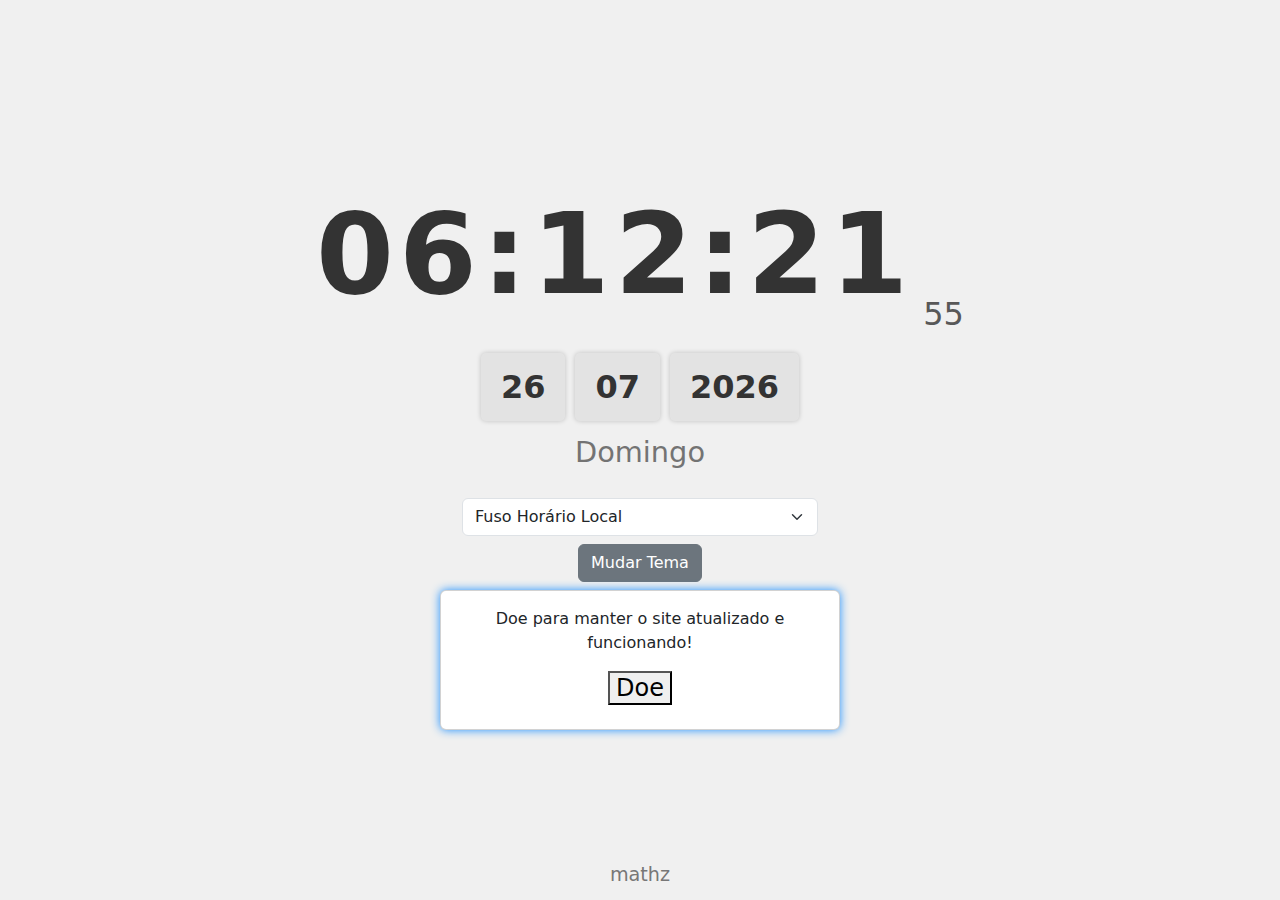
<file: index.html>
<!DOCTYPE html>
<html lang="pt-BR">
<head>
  <meta charset="UTF-8">
  <meta name="viewport" content="width=device-width, initial-scale=1.0">
  <title>Relógio Digital</title>
  <link rel="stylesheet" href="relogiostyle.css">
  <link href="https://fonts.googleapis.com/css2?family=Poppins:wght@300;400;700&display=swap" rel="stylesheet">
  <!-- bootstrap CSS (somente layout) -->
  <link href="https://cdn.jsdelivr.net/npm/bootstrap@5.3.3/dist/css/bootstrap.min.css" rel="stylesheet" 
    integrity="sha384-QWTKZyjpPEjISv5WaRU9OFeRpok6YctnYmDr5pNlyT2bRjXh0JMhjY6hW+ALEwIH" crossorigin="anonymous">
</head>
<body>
  <div class="clock">
    <div class="time-container">
      <div id="time" class="time"></div>
      <span id="milliseconds" class="milliseconds"></span>
    </div>
    <div class="date-container">
      <span id="day-number" class="date-box"></span>
      <span id="month-number" class="date-box"></span>
      <span id="year-number" class="date-box"></span>
    </div>
    <div id="day" class="day"></div>
  </div>
  
  <!-- fusos horários -->
  <div class="container mt-4">
    <div class="row justify-content-center">
      <div class="col-md-4">
        <select id="timezoneSelect" class="form-select">
          <option value="default" selected>Fuso Horário Local</option>
          <option value="America/New_York">América / Nova York</option>
          <option value="Europe/London">Europa / Londres</option>
          <option value="Asia/Tokyo">Ásia / Tóquio</option>
          <option value="Australia/Sydney">Austrália / Sydney</option>
          <option value="America/Sao_Paulo">América / São Paulo</option>
          <option value="Europe/Paris">Europa / Paris</option>
        </select>
      </div>
    </div>
  </div>
  
  <!-- botão tema -->
  <div class="container mt-2">
    <div class="row justify-content-center">
      <div class="col-md-4 text-center">
        <button id="themeToggle" class="btn btn-secondary">Mudar Tema</button>
      </div>
    </div>
  </div>
  
  <!-- doação -->
  <div class="container mt-2">
    <div id="donationCard" class="card donation-card hidden">
      <div class="card-body text-center">
        <p>Doe para manter o site atualizado e funcionando!</p>
        <h4>
          <button onclick="window.location.href='https://pix.sejaefi.com.br/pagar/015b3a880163a893a9baee17a37f327825a3f5a0.html'">Doe</button>
        </h4>
      </div>
    </div>
  </div>
  
  <footer>mathz</footer>
  
  <!-- bootstrap js -->
  <script src="https://cdn.jsdelivr.net/npm/bootstrap@5.3.3/dist/js/bootstrap.bundle.min.js" 
    integrity="sha384-kenU1KFdBIe4zVF0s0G1M5b4hcpxyD9F7jL+YxF0RxhC2qY6nLMwNLD69Npy4HI+" crossorigin="anonymous"></script>
  <!-- script personalizado -->
  <script src="relogioscript.js"></script>
</body>
</html>
</file>
<file: relogiostyle.css>
/* estilos gerais */
body {
  font-family: 'Poppins', sans-serif;
  display: flex;
  flex-direction: column;
  align-items: center;
  justify-content: center;
  height: 100vh;
  margin: 0;
}

.clock {
  text-align: center;
}

/* efeito de desfoque aplicado na mudança de segundos */
.blur-effect {
  filter: blur(2px);
  transition: filter 0.15s ease-out;
}

.time-container {
  display: flex;
  align-items: flex-end;
  justify-content: center;
}

.time {
  font-size: 7em;
  font-weight: 700;
  letter-spacing: 5px;
}

.milliseconds {
  font-size: 2em;
  font-weight: 400;
  margin-left: 10px;
  opacity: 0.8;
  text-shadow: 0px 0px 10px #fff;
}

.date-container {
  display: flex;
  justify-content: center;
  gap: 10px;
  margin-top: 15px;
}

.date-box {
  font-size: 2em;
  font-weight: 700;
  background: rgba(255, 255, 255, 0.1);
  padding: 10px 20px;
  border-radius: 5px;
  box-shadow: 0px 0px 10px #fff;
  text-shadow: 0px 0px 5px #fff;
}

.day {
  font-size: 1.8em;
  font-weight: 400;
  opacity: 0.8;
  margin-top: 10px;
}

footer {
  position: absolute;
  bottom: 10px;
  text-align: center;
  width: 100%;
  font-size: 1.2em;
  opacity: 0.8;
}

/* tema escuro (padrão) */
body, .dark-theme {
  background-color: #000;
  color: #f0f0f0;
  text-shadow: 0px 0px 15px #fff;
}

/* tema claro */
body.light-theme {
  background-color: #f0f0f0;
  color: #333;
  text-shadow: none;
}

body.light-theme .time,
body.light-theme .milliseconds {
  color: #333;
  text-shadow: none;
}

body.light-theme .date-box {
  background: rgba(0, 0, 0, 0.05);
  box-shadow: 0px 0px 5px rgba(0, 0, 0, 0.2);
  text-shadow: none;
}

body.light-theme .day {
  color: #555;
}

body.light-theme footer {
  color: #777;
  opacity: 1;
}

/* card de doação */
.donation-card {
  border: 2px solid #1E90FF;
  border-radius: 10px;
  background-color: transparent;
  color: inherit;
  box-shadow: 0px 0px 10px #1E90FF;
  margin: 0 auto;
  max-width: 400px;
  width: 100%;
}

/* classe pra esconder elementos */
.hidden {
  display: none;
}
</file>
